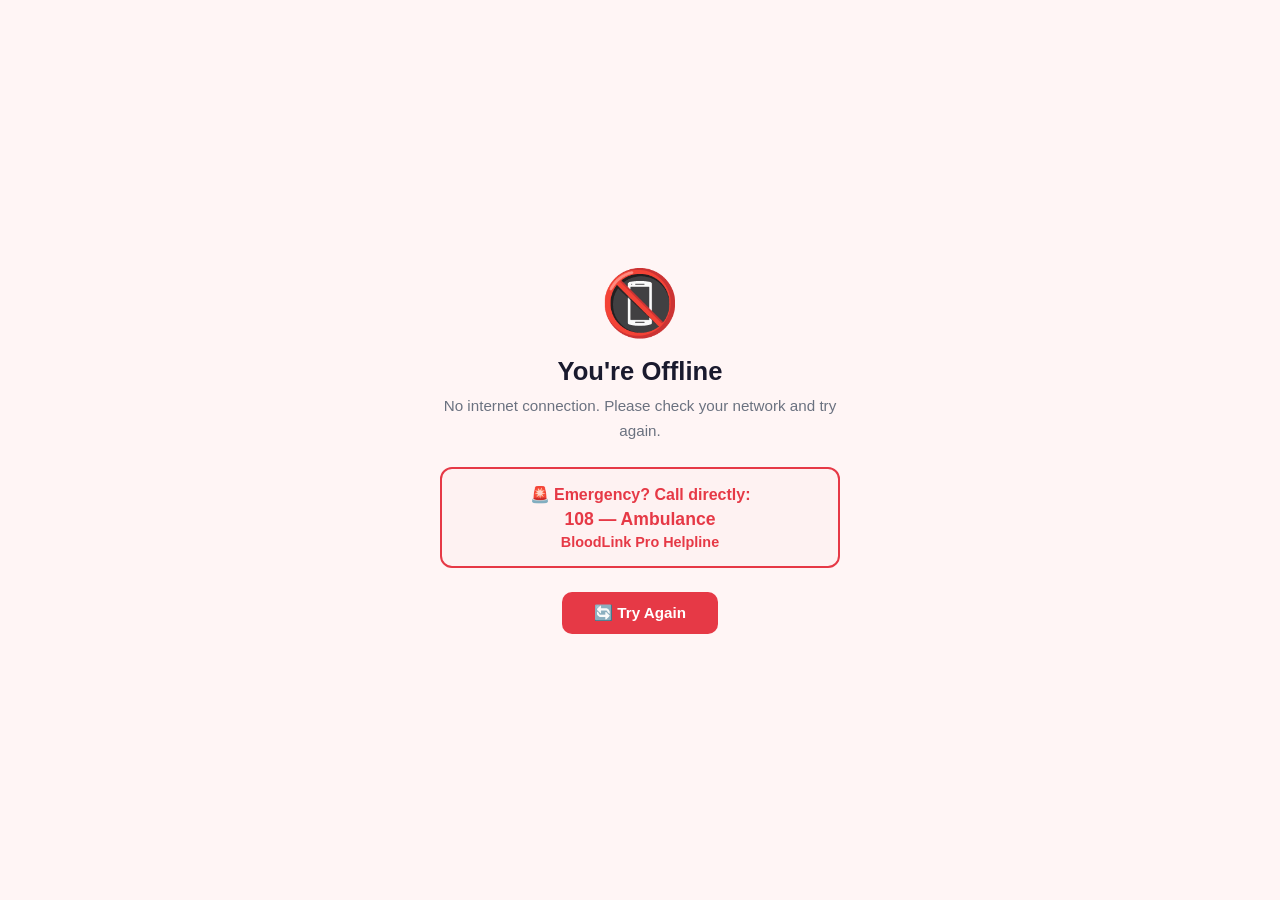
<file: offline.html>
<!DOCTYPE html>
<html lang="en">
<head>
  <meta charset="UTF-8" />
  <meta name="viewport" content="width=device-width, initial-scale=1.0" />
  <title>Offline — BloodLink Pro</title>
  <link rel="icon" href="data:image/svg+xml,%3Csvg xmlns='http://www.w3.org/2000/svg' viewBox='0 0 100 100'%3E%3Ctext y='.9em' font-size='90'%3E🩸%3C/text%3E%3C/svg%3E" />
  <style>
    *{margin:0;padding:0;box-sizing:border-box;}
    body{font-family:'Inter',sans-serif;background:#fff5f5;min-height:100vh;display:flex;align-items:center;justify-content:center;text-align:center;padding:2rem;}
    .wrap{max-width:400px;}
    .icon{font-size:4rem;margin-bottom:1rem;}
    h1{font-size:1.6rem;font-weight:900;color:#1a1a2e;margin-bottom:0.5rem;}
    p{color:#6b7280;font-size:0.95rem;margin-bottom:1.5rem;line-height:1.6;}
    .emergency{background:#fef2f2;border:2px solid #e63946;border-radius:12px;padding:1rem;margin-bottom:1.5rem;}
    .emergency h3{color:#e63946;font-size:1rem;font-weight:800;margin-bottom:0.3rem;}
    .emergency a{color:#e63946;font-weight:700;font-size:1.1rem;text-decoration:none;}
    .btn{display:inline-block;background:#e63946;color:#fff;padding:0.75rem 2rem;border-radius:10px;font-weight:700;text-decoration:none;font-size:0.95rem;}
  </style>
</head>
<body>
  <div class="wrap">
    <div class="icon">📵</div>
    <h1>You're Offline</h1>
    <p>No internet connection. Please check your network and try again.</p>
    <div class="emergency">
      <h3>🚨 Emergency? Call directly:</h3>
      <a href="tel:108">108 — Ambulance</a><br>
      <a href="tel:+919335857482" style="font-size:0.9rem;margin-top:4px;display:block;">BloodLink Pro Helpline</a>
    </div>
    <a href="/" class="btn" onclick="location.reload()">🔄 Try Again</a>
  </div>
</body>
</html>
</file>
